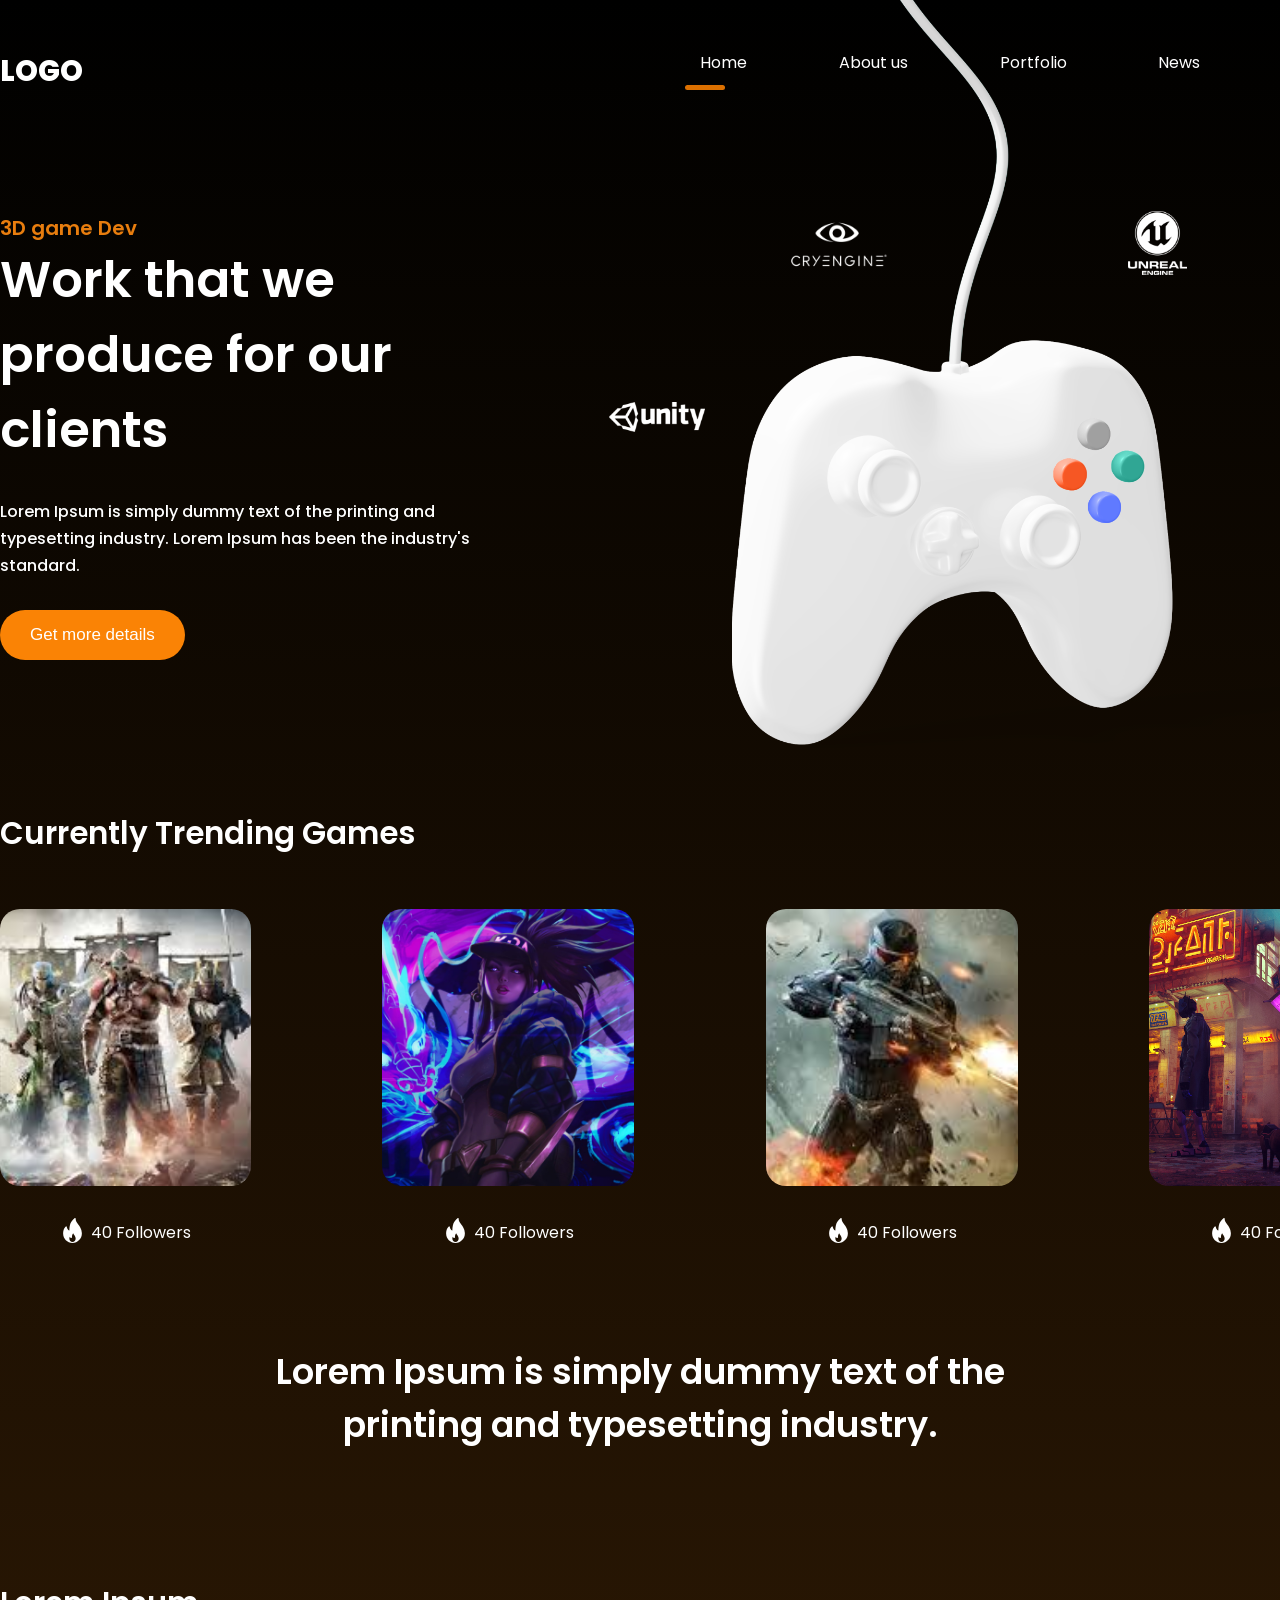
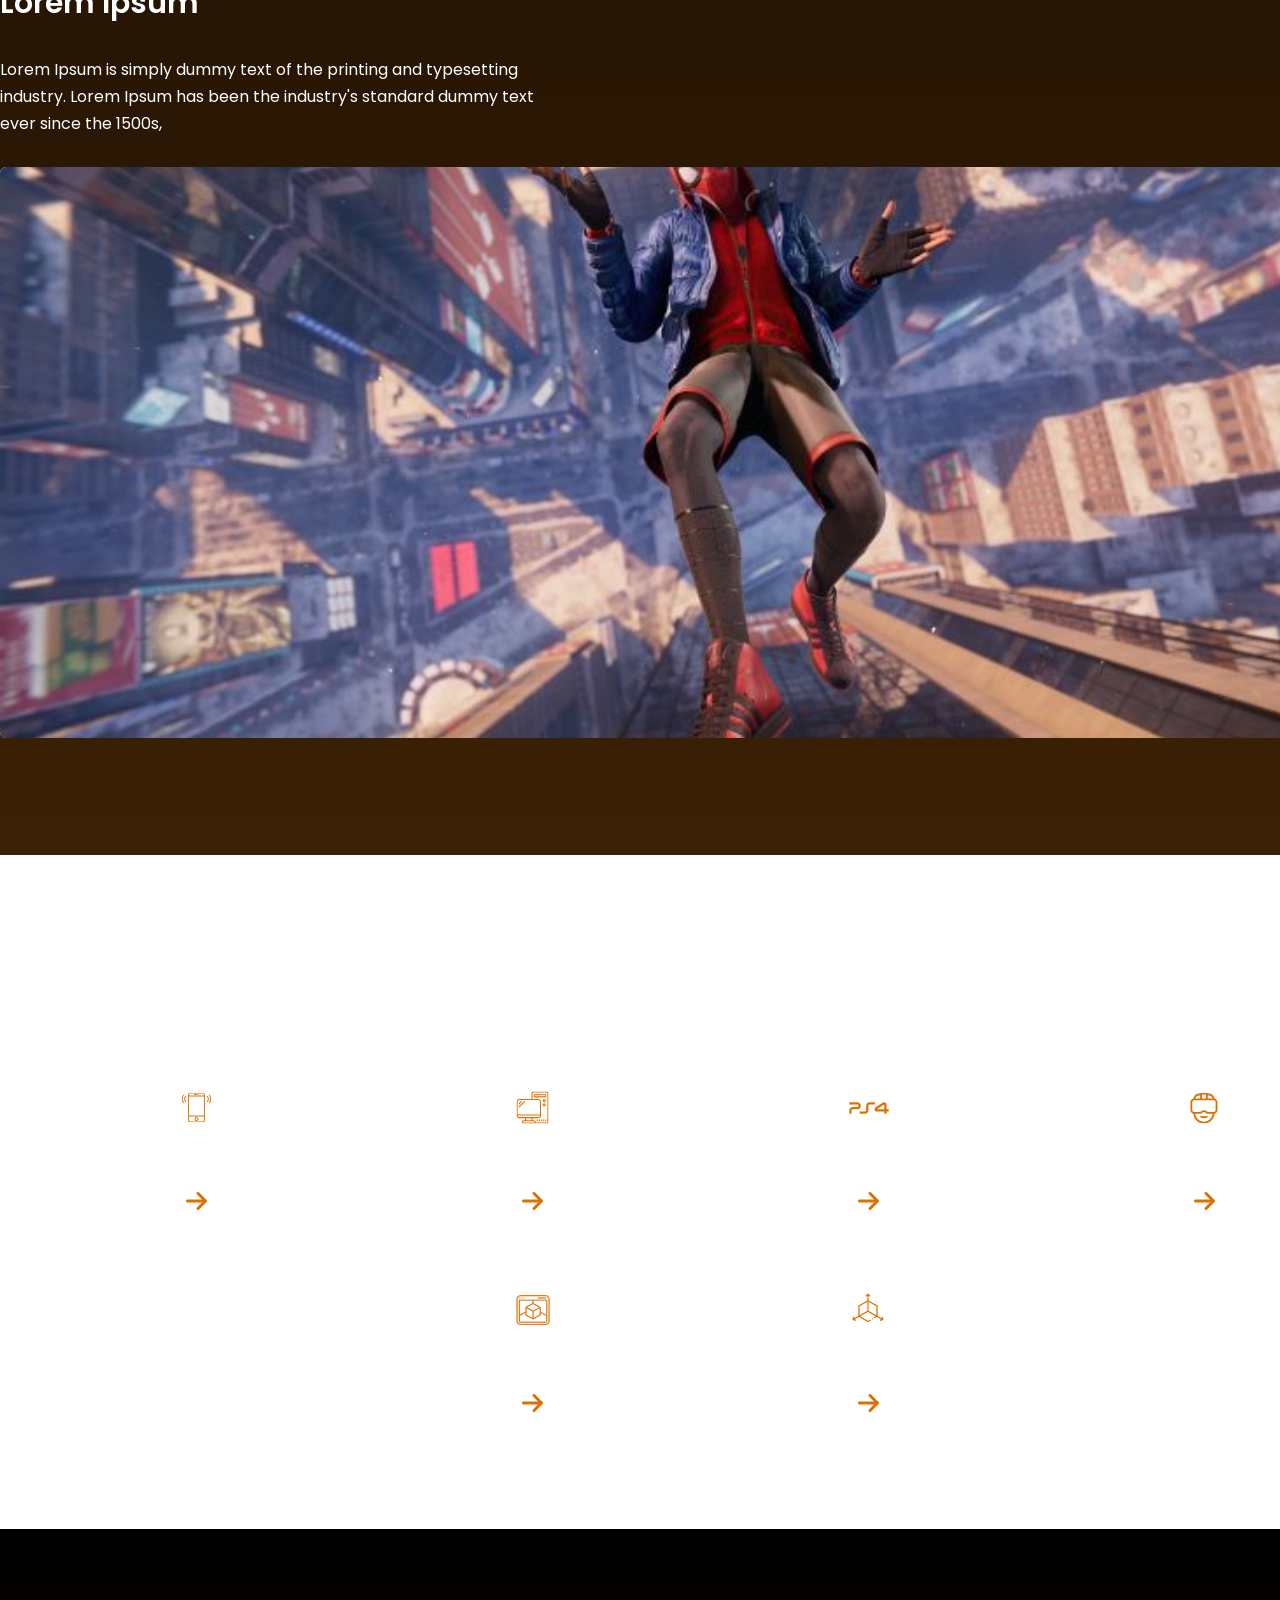
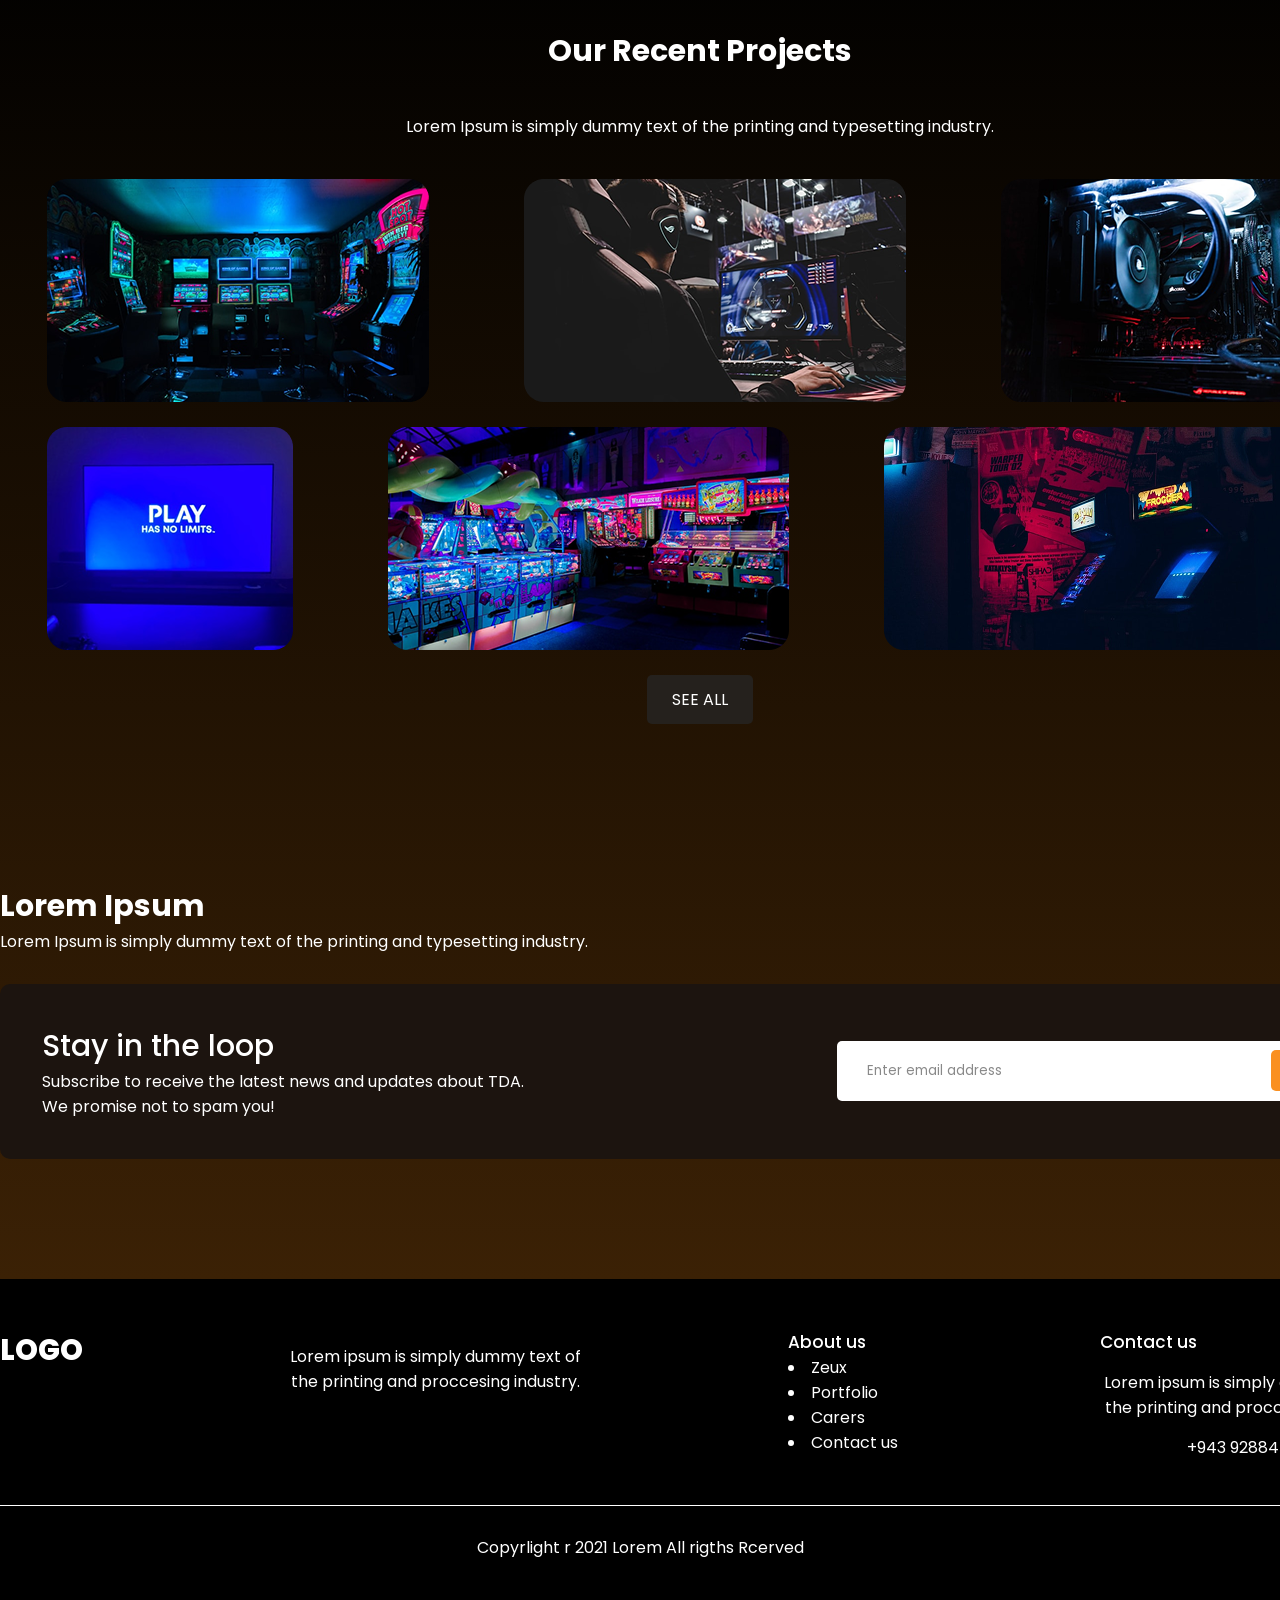
<file: gaming-platform/index.html>
<!DOCTYPE html>
<html lang="en">
<head>
    <meta charset="UTF-8">
    <meta name="viewport" content="width=device-width, initial-scale=1.0">
    <title>Website game</title>
    <link rel="stylesheet" href="css/main.css">
</head>
<body>
    <div class="wrapper">
        <header class="container">
            <span class="logo">logo</span>
            <nav>
                <ul>
                    <li class="active"><a href="#">Home</a></li>
                    <li><a href="#">About us</a></li>
                    <li><a href="#">Portfolio</a></li>
                    <li><a href="#">News</a></li>
                    <li class="btn"><a href="#">Contacts</a></li>
                </ul>
            </nav>
        </header>
            <div class="hero container">
                <div class="hero--info">
                    <h2>3D game Dev </h2>
                    <h1>Work that we produce for our clients</h1>
                    <p>Lorem Ipsum is simply dummy text of the printing and typesetting industry. Lorem Ipsum has been the industry's standard.</p>
                    <button class="btn">Get more details</button>
                </div>
                <img src="img/joystick.svg" alt="">
            </div>
        <div class="container trending">
            <a href="#" class="see-all">SEE ALL</a>
            <h3>Currently Trending Games</h3>
            
            <div class="games">
                <div class="block">
                    <img src="img/games1.svg" alt="">
                    <span><img src="img/fire.svg" alt="">40 Followers</span>
                </div>
                <div class="block">
                    <img src="img/games2.svg" alt="">
                    <span><img src="img/fire.svg" alt="">40 Followers</span>
                </div>
                <div class="block">
                    <img src="img/games3.svg" alt="">
                    <span><img src="img/fire.svg" alt="">40 Followers</span>
                </div>
                <div class="block">
                    <img src="img/games4.svg" alt="">
                    <span><img src="img/fire.svg" alt="">40 Followers</span>
                </div>
            </div>
        </div>    
        <div class="container big-text">
            <p>Lorem Ipsum is simply dummy text of the printing and typesetting industry.</p>
        </div>
      <div class="container banner">
        <h3>Lorem Ipsum</h3>
        <p>Lorem Ipsum is simply dummy text of the printing and typesetting industry. Lorem Ipsum has been the industry's standard dummy text ever since the 1500s,</p>
       <img src="img/banner.svg" alt="">
      </div>
      
    </div>
    <div class="features">
        <div class="container">
            <h3>Lorem Ipsum is simply dummy text of the printing and typesetting industry.</h3>
            <p>Lorem Ipsum is simply dummy text of the printing and typesetting industry. Lorem Ipsum has been the industry's standard dummy text ever since the 1500s,</p>
                <div class="info">

                   <div class="block">
                    <img src="img/feature1.svg" alt="">
                    <p>Mobile Game Development</p>
                    <img src="img/strelka.svg" alt="">
                   </div> 

                   <div class="block">
                    <img src="img/feature2.svg" alt="">
                    <p>PC Game Development</p>
                    <img src="img/strelka.svg" alt="">
                   </div> 
 
                   <div class="block">
                    <img src="img/feature3.svg" alt="">
                    <p>PS4 Game Development</p>
                    <img src="img/strelka.svg" alt="">
                   </div> 

                   <div class="block">
                    <img src="img/feature4.svg" alt="">
                    <p>AR/VR Solutions</p>
                    <img src="img/strelka.svg" alt="">
                   </div> 

                   <div class="block">
                    <img src="img/feature5.png" alt="">
                    <p>AR/ VR design</p>
                    <img src="img/strelka.svg" alt="">
                   </div> 
 
                   <div class="block">
                    <img src="img/feature6.png" alt="">
                    <p>3D Modelings</p>
                    <img src="img/strelka.svg" alt="">
                   </div> 

                </div>
        </div>
    </div>
    <div class="wrapper">
        <div class="container projects">
            <h3>Our Recent Projects</h3>
            <p>Lorem Ipsum is simply dummy text of the printing and typesetting industry. </p>
            <div class="images">
                <img src="img/project1.png" alt="">
                <img src="img/project2.png" alt="">
                <img src="img/project3.png" alt="">
            </div>
            <div class="images">
                <img src="img/project4.png" alt="">
                <img src="img/project5.png" alt="">
                <img src="img/project6.png" alt="">
             </div>
       <a href="" class="see-all">SEE ALL</a>
        </div>

        <div class="container email">
            <h3>Lorem Ipsum</h3>
            <p>Lorem Ipsum is simply dummy text of the printing and typesetting industry.</p>
                <div class="block">
                   <div>
                    <h4>Stay in the loop</h4>
                    <p>Subscribe to receive the latest news and updates about TDA. We promise not to spam you!</p>
                    </div>  
                    <div>
                        <input type="email" id="emailField" placeholder="Enter email address">
                        <button onclick="checkEmail()">Continue</button>
                    </div>       
                </div>
        </div>
    </div>
    <footer>
       <div class="container blocks">
            <span class="logo">logo</span>
            <p>Lorem ipsum is simply dummy text of the printing and proccesing industry.</p>
       
      <div>
        <h4>About us</h4>
        <li>Zeux</li>
        <li>Portfolio</li>
        <li>Carers</li>
        <li>Contact us</li>
      </div>
      <div>
        <h4>Contact us</h4>
        <p>Lorem ipsum is simply dummy text of the printing and proccesing industry.</p>
        <p>+943  92884 384</p>
      </div>
      </div>
      <hr>
      <p>Copyrlight r 2021 Lorem All rigths Rcerved</p>
     
    </footer>
 <script src="script.js" defer></script>
</body>
</html>
</file>
<file: gaming-platform/css/main.css>
@import url('https://fonts.googleapis.com/css2?family=Poppins:ital,wght@0,100;0,200;0,300;0,400;0,500;0,600;0,700;0,800;0,900;1,100;1,200;1,300;1,400;1,500;1,600;1,700;1,800;1,900&display=swap');

*{
margin: 0;
padding: 0;
}
body{
    font-family: 'Poppins', sans-serif;
    font-weight: 400;
    color:white;
    font-size: 16px;
}
a {
 text-decoration: none;
}
img{
    max-width: 100%;
}
.wrapper{
    background: linear-gradient(180deg,rgba(0, 0, 0, 1) 0%, rgb(59, 33, 5) 100%);
    width: 100%;
}

.container{
    width: 1400px;
    margin:0 auto;
}
header{
    padding: 50px 0 ;
}
header .logo ,
footer .blocks .logo{
    text-transform: uppercase ;
    font-size: 29px;
    font-weight: 800;
}

header nav{
    float: right;
    width: 50%;
}
header nav ul{
    list-style: none;
    display: flex;
    justify-content: space-between;
    z-index: 2;
    position: relative;
}

header nav ul li{
    display: inline-block;

}
header nav ul li a{color:#fff}
header nav ul li:not(.active):not(.btn) a:hover{
    border-bottom: 5px solid #DC7000;
}
header nav ul li.btn a, .email .block button{
    background: #FA9021;
    padding: 9px 17px;
    border-radius: 5px;
    transition: all 500ms ease;
}
header nav ul li.btn a:hover,
.email .block button::hover{
    background: #fa4c21;
}
header nav ul li.active::after{
    content: "";
    display: block;
    width: 40px;
    height: 5px;
    background: #DC7000;
    border-radius: 10px;
    position: relative;
    top: 10px;
    left: -15px;
}
.hero{
    padding-bottom: 100px;
    position: relative;
    z-index: 1;
    
}
.hero--info{
    width: 530px;
    padding-top: 70px;
}
.hero--info h2{
    color: #E87D0e;
    font-size: 20px ;
    font-weight: 600;
}
.hero--info h1{
    font-size: 50px ;
    font-weight: 600;
}
.hero--info p{
    font-weight: 500;
    line-height: 170%;
    margin: 30px 0;
}
.hero--info .btn{
    background: #Fa8305;
    color:#fff;
    border-radius: 50px;
    padding: 15px 30px;
    border: 0;
    transition: all 500ms ease;
    font-size: 17px;
}
   .hero--info .btn:hover{
    cursor: pointer;
    transform: scale(1.1);
   }
   .hero img{
    position: absolute;
    top: -150px;
    right: 0;
   }

   /*Секция с играми*/

    .trending{
        padding-top: 50px;
    }
   .trending h3{
    font-weight: 600;
    font-size: 31px;
       }

    .trending .see-all, .projects .see-all{
      color: #fff;
      background: #25211D;  
      border-radius: 5px;
      padding: 12px 23px ;
      float: right;
      display: block;
      transition:all 500ms ease; 
    }
    .projects .see-all{
        float: none;
    }

    .trending .see-all:hover, .projects .see-all:hover{
        transform: scale(1.1);
    }
    .trending .games{
        display: flex;
        justify-content: space-between;
        width: 100%;
        padding: 50px 0;
    
    }
    .trending .games span{
        display: block;
        text-align: center;
        margin-top: 20px;
        
    }
    .trending .games span img{
     position: relative;
     top: 5px;
     margin-right: 6px;
    }
    .big-text{
        text-align:center;
        font-size: 35px ;
         font-weight: 600;
        padding: 50px 0 ;
        width: 800px;
    }

    .banner{
        padding: 80px 0;

    }

    .banner h3{
        font-size: 30px;
        font-weight: 600;
        margin-bottom: 30px;

    }
    .banner p{
        line-height: 170%;
        margin-bottom: 30px;
        width: 550px;
    }
    .banner img {
        width: 100%;
        margin-bottom: 30px;
    }

    /* Секция с изображением */

    .features{
        background: url("../img/zadnik.svg") no-repeat center center fixed;
   background-size: cover;
   padding: 80px 0;
    }

    .features h3,
    .features p{
        margin-bottom: 20px;
        text-align: center;
        max-width: 800;
        margin-left: auto;
        margin-right: auto;
    }

    .features h3{
        font-size: 30px ;
        font-weight: 600;
    }
    .features .info{
        display: flex;
        justify-content: center;
        flex-wrap:wrap;
        }
        .features .info .block{
            text-align: center;
            width: 20%;
            margin:30px 2%;

        }

        /*Наши проекты */
.projects{
    padding: 100px 0;
}
.projects h3{
    font-size: 30px;
    text-align: center;
}
.projects p{
    margin:40px 0;
    text-align: center;
}
.projects .images{
    display: flex;
    justify-content: space-around;
    margin-bottom: 25px;

}

 .projects .see-all{
        float: none;
        width: 60px;
        text-align: center;
        margin: auto;

    }

    /*Нижняя часть*/

    .email{
        padding-bottom: 120px;
    }
    .email h3{
        margin-top: 60px;
        font-size: 30px;

    }
    .email .block{
        background: #1c140f;
        margin-top:30px;
        border-radius: 10px;
        padding: 40px 3%;
        width: 94%;
        display: flex;
        justify-content: space-between;
        align-items: center;
        }
        .email .block h4{
            font-size: 30px;
            font-weight: 500;
            
        }
        .email .block p{
            width: 500px;
        }
        .email .block input{
            background: #fff;
            outline: none;
            border: 0;
            border-radius: 5px;
            width: 380px;
            font-family: 'Poppins', sans-serif;
            font-weight: 400;
            padding:20px 30px;
            position: relative;
            right: -100px;
            z-index: 1;
            padding-right: 120px;
        }
        .email .block input::placeholder{
            color:#898989;

        }
   .email .block button{
    border:0;
    cursor: pointer;
    padding: 13px 17px;
    position: relative;
    z-index: 2;
    color: #fff;
   }

/* Footer*/
footer{
    background: #000;
    padding: 50px 0;

}

footer .blocks{
    display: flex;
    justify-content: space-between;
}

footer .blocks p{
width: 300px;
margin:15px 0;

}
footer .blocks h4{
    font-size: 17px;
    font-weight: 500;
}
footer .blocks ul{
    list-style: none;
}
footer .blocks ul li{
    margin-top: 7px;
    opacity: 0.8;
}
footer hr{
    margin: 30px 0;
    border: 0;
height: 0.6px;
background: #fff
}
footer p{
    text-align:center;
}
</file>
